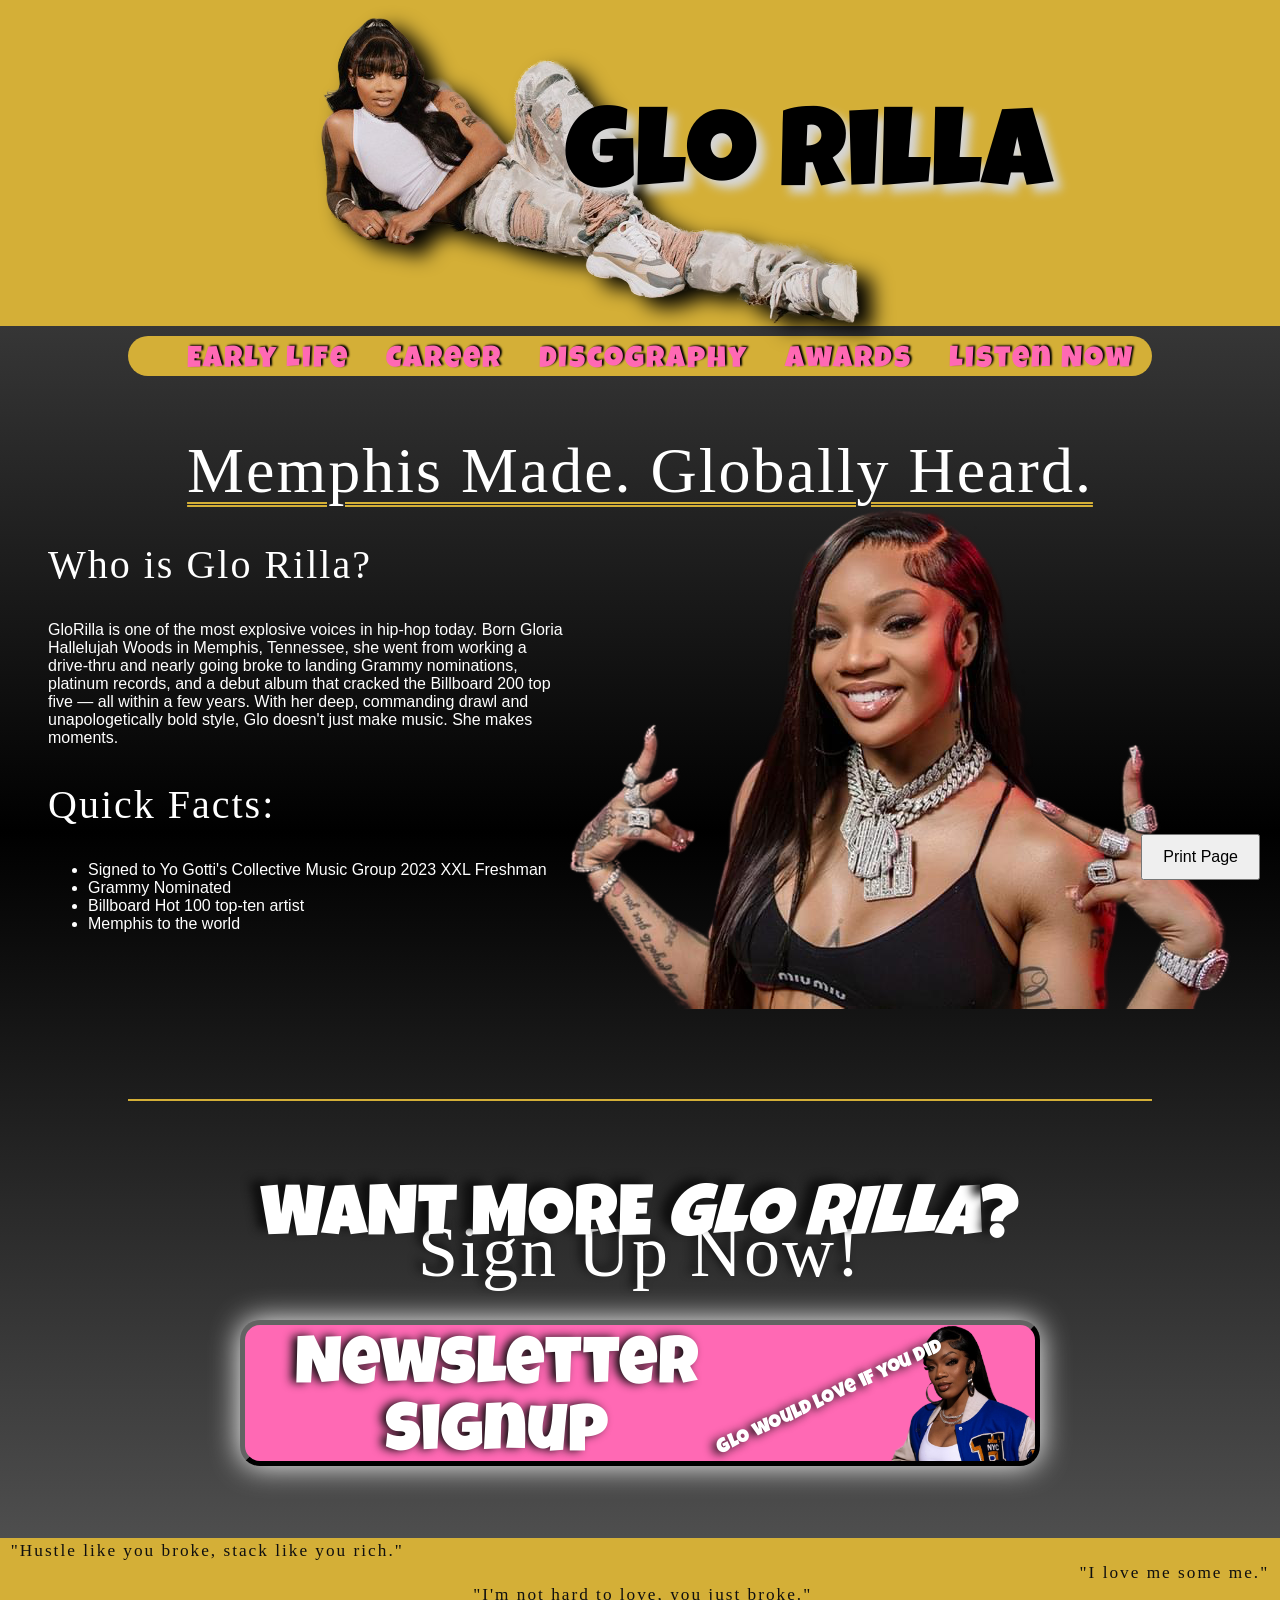
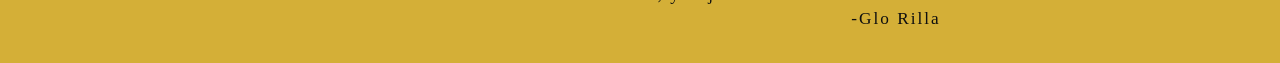
<file: index.html>
<!DOCTYPE html>
<html lang="en">

<head>
	<!-- Gregory McNutt -->
	<meta charset="UTF-8">
	<meta name="viewport" content="width=device-width, initial-scale=1.0">
	<meta http-equiv="X-UA-Compatible" content="ie=edge">
	<meta name="description" content="The #1 place for all things Glo Rilla! Explore the revolutionary artists
		life, career, discography, awards, and some of her music!">
	<meta name="keywords" content="Glo Rilla, Fanpage, Glo Rilla Fanpage, Music, Artist, Rap">
	<title>Glo Rilla | Fan Page</title>
	<link rel="stylesheet" href="styles/main.css">
	<link rel="stylesheet" href="styles/print.css" media="print">
	<link rel="icon" href="images/favicon_io/favicon.ico" alt="Favicon Icon">
	<link rel="preconnect" href="https://fonts.googleapis.com">
	<link rel="preconnect" href="https://fonts.gstatic.com" crossorigin>
	<link
		href="https://fonts.googleapis.com/css2?family=Gravitas+One&family=Luckiest+Guy&family=Permanent+Marker&display=swap"
		rel="stylesheet">
</head>

<body>
	<header>
		<a href="#">
			<img src="images/laying_nobg.png" alt="header image">
		</a>
		<h1 class="luckiest-guy-regular">Glo Rilla</h1>
	</header>
	<nav>
		<ul class="luckiest-guy-regular">
			<li><a href="early-life/index.html"> Early Life </a></li>
			<li><a href="career/index.html"> Career </a></li>
			<li><a href="discography/index.html"> Discography </a></li>
			<li>
				<a href="awards-nominations/index.html"> Awards </a>
			</li>
			<li><a href="music-videos/index.html"> Listen Now </a></li>
		</ul>
	</nav>
	<section>
		<h1 class="permanent-marker-regular">Memphis Made. Globally Heard.</h1>
		<img src="images/peace_sign_nobg.png" alt="GloRilla putting up a peace sign">
		<article>
			<h2 class="permanent-marker-regular">Who is Glo Rilla?</h2>
			<p>
				GloRilla is one of the most explosive voices in hip-hop today. Born Gloria Hallelujah Woods in
				Memphis,
				Tennessee, she
				went from working a drive-thru and nearly going broke to landing Grammy nominations, platinum
				records,
				and a debut album
				that cracked the Billboard 200 top five — all within a few years. With her deep, commanding drawl
				and
				unapologetically
				bold style, Glo doesn't just make music. She makes moments.
			</p>
			<h2 class="permanent-marker-regular">Quick Facts:</h2>
			<ul>
				<li>Signed to Yo Gotti's Collective Music Group 2023 XXL Freshman</li>
				<li>Grammy Nominated</li>
				<li>Billboard Hot 100 top-ten artist</li>
				<li>Memphis to the world</li>
			</ul>
		</article>
	</section>
		<span class="line"></span>
	<div id="call-to-action">
		<h2 class="luckiest-guy-regular">WANT MORE <i>GLO RILLA</i>?</h2>
		<h3 class="permanent-marker-regular">Sign Up Now!</h3>
		<button class="luckiest-guy-regular" type="button" href="newsletter/newsletter.html" onclick="">
			<span id="call-to-action-title">Newsletter Signup</span>
			<span id="call-to-action-subtext">Glo would love if you did</span>
		</button>
	</div>

	<footer>
		<aside class="quotes-div">
			<h5 class="permanent-marker-regular">"Hustle like you broke, stack like you rich."</h5>
			<h5 class="permanent-marker-regular">"I love me some me."</h5>
			<h5 class="permanent-marker-regular">"I'm not hard to love, you just broke."</h5>
		</aside>
		<h5 class="permanent-marker-regular center-text">-Glo Rilla</h5>
	</footer>
	<script>
		document.getElementsByTagName('button')[0].onclick = () => {
			window.location.href = "newsletter/newsletter.html";
		};
	</script>
	<script src="js/print.js" defer></script>
</body>

</html>
</file>
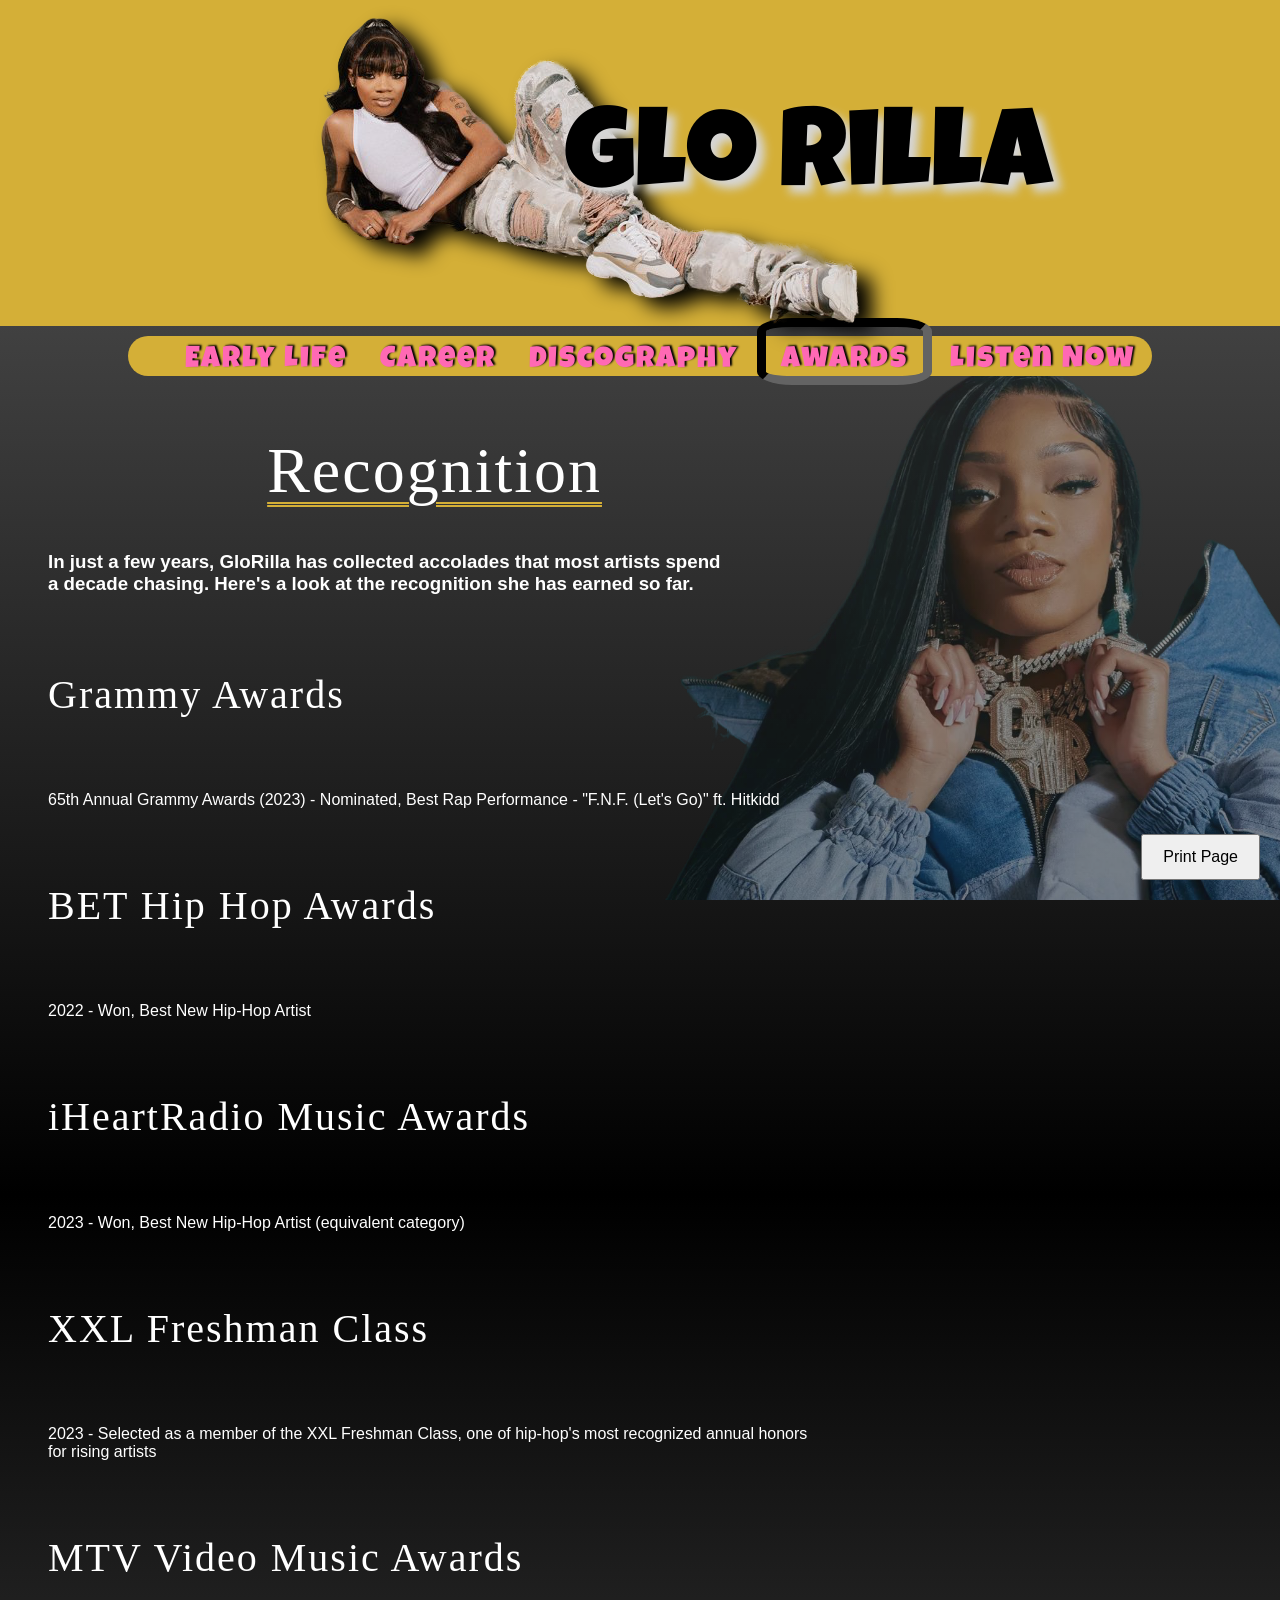
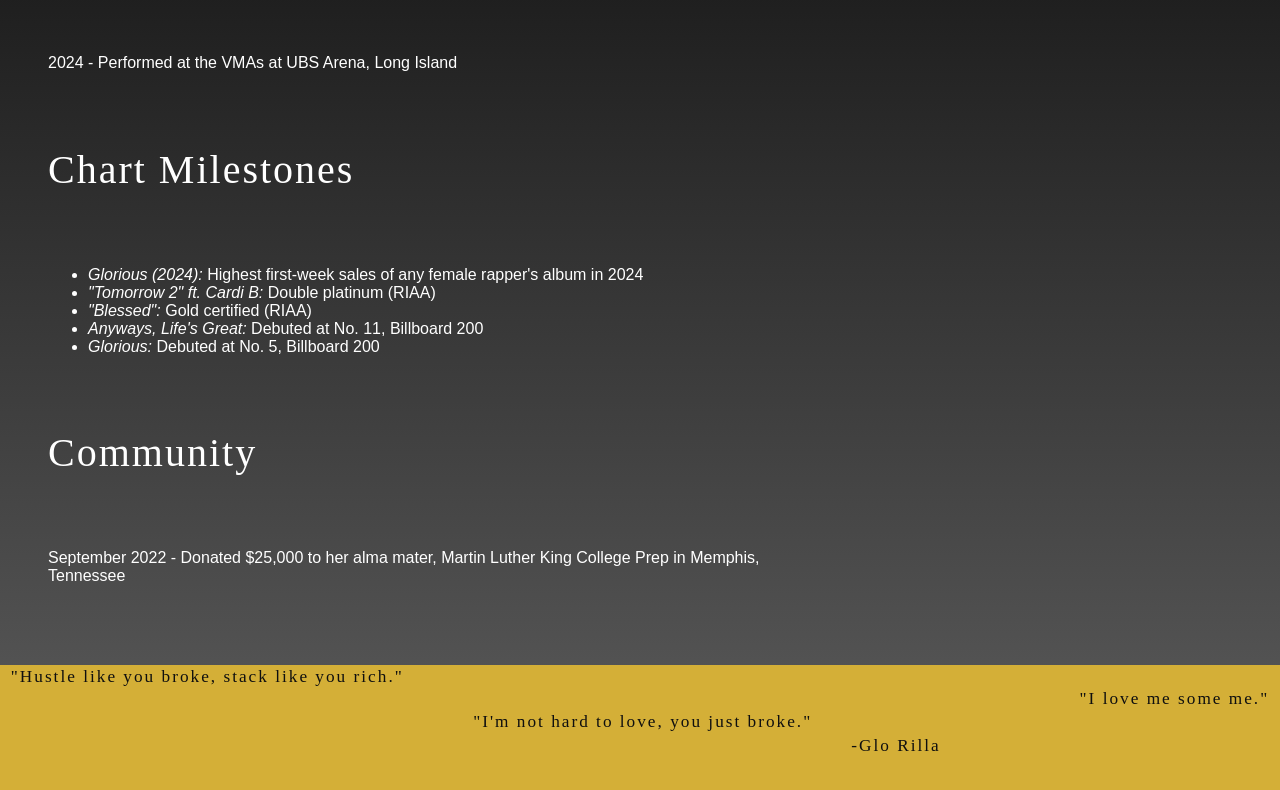
<file: awards-nominations/index.html>
<!DOCTYPE html>
<html lang="en">

<head>
	<meta charset="UTF-8">
	<meta name="viewport" content="width=device-width, initial-scale=1.0">
	<meta http-equiv="X-UA-Compatible" content="ie=edge">
	<meta name="description" content="The #1 place for all things Glo Rilla! Explore the revolutionary artists
		life, career, discography, awards, and some of her music!">
	<meta name="keywords" content="Glo Rilla, Fanpage, Glo Rilla Fanpage, Music, Artist, Rap">
	<title>Glo Rilla | Fan Page</title>
	<link rel="stylesheet" href="../styles/main.css">
	<link rel="stylesheet" href="../styles/awards.css">
	<link rel="stylesheet" href="../styles/print.css" media="print">
	<link rel="icon" href="../images/favicon_io/favicon.ico" alt="Favicon Icon">
	<link rel="preconnect" href="https://fonts.googleapis.com">
	<link rel="preconnect" href="https://fonts.gstatic.com" crossorigin>
	<link
		href="https://fonts.googleapis.com/css2?family=Gravitas+One&family=Luckiest+Guy&family=Permanent+Marker&display=swap"
		rel="stylesheet">

</head>

<body>
	<header>
		<a href="../../index.html">
			<img src="../images/laying_nobg.png" alt="header image">
		</a>
		<h1 class="luckiest-guy-regular">Glo Rilla</h1>
	</header>

		<nav>
			<ul class="luckiest-guy-regular">
				<li><a href="../early-life/index.html"> Early Life </a></li>
				<li><a href="../career/index.html"> Career </a></li>
				<li><a href="../discography/index.html"> Discography </a></li>
				<li>
					<a href="#" id="current"> Awards </a>
				</li>
				<li><a href="../music-videos/index.html"> Listen Now </a></li>
			</ul>
		</nav>
		<section>
			<h1 class="permanent-marker-regular">Recognition</h1>
			<h3>
				In just a few years, GloRilla has collected accolades that most artists spend a decade chasing. Here's a
				look at the recognition she has earned so far.
			</h3>
			<h2 class="permanent-marker-regular">Grammy Awards</h2>
			<p>
				65th Annual Grammy Awards (2023) - Nominated, Best Rap Performance - "F.N.F. (Let's Go)" ft. Hitkidd
			</p>
			<h2 class="permanent-marker-regular">BET Hip Hop Awards</h2>
			<p>
				2022 - Won, Best New Hip-Hop Artist
			</p>
			<h2 class="permanent-marker-regular">iHeartRadio Music Awards</h2>
			<p>
				2023 - Won, Best New Hip-Hop Artist (equivalent category)
			</p>
			<h2 class="permanent-marker-regular">XXL Freshman Class</h2>
			<p>
				2023 - Selected as a member of the XXL Freshman Class, one of hip-hop's most recognized annual honors
				for rising artists
			</p>
			<h2 class="permanent-marker-regular">MTV Video Music Awards</h2>
			<p>
				2024 - Performed at the VMAs at UBS Arena, Long Island
			</p>
			<h2 class="permanent-marker-regular">Chart Milestones</h2>
			<ul>
				<li><i>Glorious (2024):</i> Highest first-week sales of any female rapper's album in 2024</li>
				<li><i>"Tomorrow 2" ft. Cardi B:</i> Double platinum (RIAA)</li>
				<li><i>"Blessed":</i> Gold certified (RIAA)</li>
				<li><i>Anyways, Life's Great:</i> Debuted at No. 11, Billboard 200</li>
				<li><i>Glorious:</i> Debuted at No. 5, Billboard 200</li>
			</ul>
			<h2 class="permanent-marker-regular">Community</h2>
			<p>
				September 2022 - Donated $25,000 to her alma mater, Martin Luther King College Prep in Memphis, Tennessee
			</p>
			<img src="../images/necklace_nobg.png" alt="glo with her chain on">
		</section>


	<footer>
		<aside class="quotes-div">
			<h5 class="permanent-marker-regular">"Hustle like you broke, stack like you rich."</h5>
			<h5 class="permanent-marker-regular">"I love me some me."</h5>
			<h5 class="permanent-marker-regular">"I'm not hard to love, you just broke."</h5>
		</aside>
		<h5 class="permanent-marker-regular center-text">-Glo Rilla</h5>
	</footer>
	<script src="../js/print.js" defer></script>
</body>

</html>
</file>
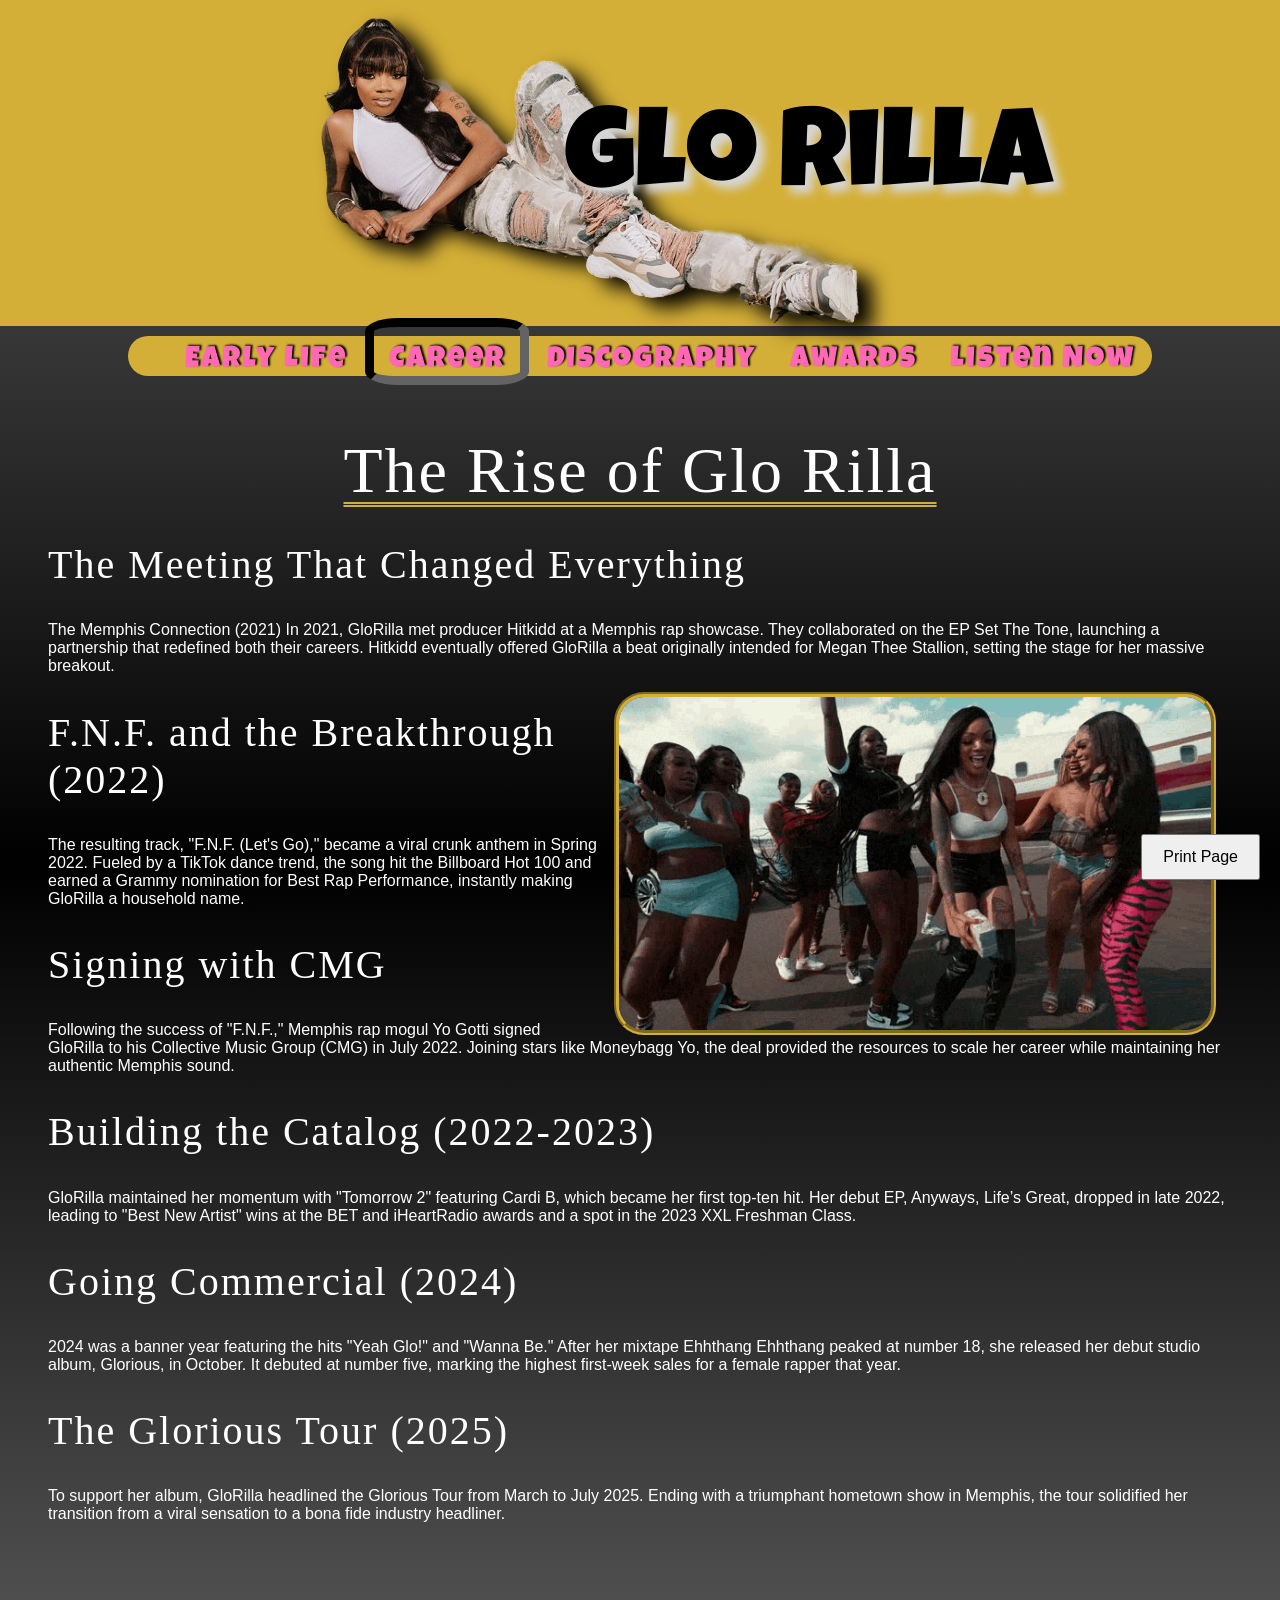
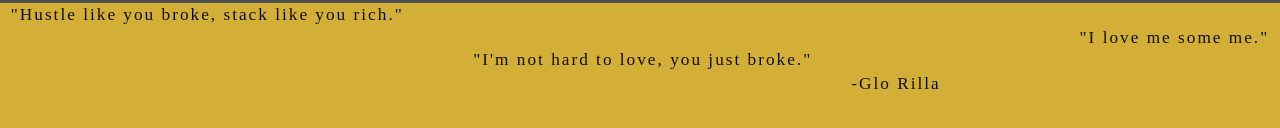
<file: career/index.html>
<!DOCTYPE html>
<html lang="en">

<head>
	<meta charset="UTF-8">
	<meta name="viewport" content="width=device-width, initial-scale=1.0">
	<meta http-equiv="X-UA-Compatible" content="ie=edge">
	<meta name="description" content="The #1 place for all things Glo Rilla! Explore the revolutionary artists
		life, career, discography, awards, and some of her music!">
	<meta name="keywords" content="Glo Rilla, Fanpage, Glo Rilla Fanpage, Music, Artist, Rap">
	<title>Glo Rilla | Fan Page</title>
	<link rel="stylesheet" href="../styles/main.css">
	<link rel="stylesheet" href="../styles/career.css">
	<link rel="stylesheet" href="../styles/print.css" media="print">
	<link rel="icon" href="../images/favicon_io/favicon.ico" alt="Favicon Icon">
	<link rel="preconnect" href="https://fonts.googleapis.com">
	<link rel="preconnect" href="https://fonts.gstatic.com" crossorigin>
	<link
		href="https://fonts.googleapis.com/css2?family=Gravitas+One&family=Luckiest+Guy&family=Permanent+Marker&display=swap"
		rel="stylesheet">

</head>

<body>
	<header>
		<a href="../../index.html">
			<img src="../images/laying_nobg.png" alt="header image">
		</a>
		<h1 class="luckiest-guy-regular">Glo Rilla</h1>
	</header>
		<nav>
			<ul class="luckiest-guy-regular">
				<li><a href="../early-life/index.html"> Early Life </a></li>
				<li><a href="#" id="current"> Career </a></li>
				<li><a href="../discography/index.html"> Discography </a></li>
				<li>
					<a href="../awards-nominations/index.html"> Awards </a>
				</li>
				<li><a href="../music-videos/index.html"> Listen Now </a></li>
			</ul>
		</nav>
		<section>
			<h1 class="permanent-marker-regular">The Rise of Glo Rilla</h1>
			<h2 class="permanent-marker-regular">The Meeting That Changed Everything</h2>
			<p>
				The Memphis Connection (2021)
				In 2021, GloRilla met producer Hitkidd at a Memphis rap showcase. They collaborated on the EP Set The
				Tone, launching a partnership that redefined both their careers. Hitkidd eventually offered GloRilla a
				beat originally intended for Megan Thee Stallion, setting the stage for her massive breakout.
			</p>
			<img src="../media/glorilla-dance.gif" alt="gif of glo dancing">
			<h2 class="permanent-marker-regular">F.N.F. and the Breakthrough (2022)</h2>
			<p>
				The resulting track, "F.N.F. (Let's Go)," became a viral crunk anthem in Spring 2022. Fueled by a TikTok
				dance trend, the song hit the Billboard Hot 100 and earned a Grammy nomination for Best Rap Performance,
				instantly making GloRilla a household name.
			</p>
			<h2 class="permanent-marker-regular">Signing with CMG</h2>
			<p>
				Following the success of "F.N.F.," Memphis rap mogul Yo Gotti signed GloRilla to his Collective Music
				Group (CMG) in July 2022. Joining stars like Moneybagg Yo, the deal provided the resources to scale her
				career while maintaining her authentic Memphis sound.
			</p>
			<h2 class="permanent-marker-regular">Building the Catalog (2022-2023)</h2>
			<p>
				GloRilla maintained her momentum with "Tomorrow 2" featuring Cardi B, which became her first top-ten
				hit. Her debut EP, Anyways, Life’s Great, dropped in late 2022, leading to "Best New Artist" wins at the
				BET and iHeartRadio awards and a spot in the 2023 XXL Freshman Class.
			</p>
			<h2 class="permanent-marker-regular">Going Commercial (2024)</h2>
			<p>
				2024 was a banner year featuring the hits "Yeah Glo!" and "Wanna Be." After her mixtape Ehhthang
				Ehhthang peaked at number 18, she released her debut studio album, Glorious, in October. It debuted at
				number five, marking the highest first-week sales for a female rapper that year.
			</p>
			<h2 class="permanent-marker-regular">The Glorious Tour (2025)</h2>
			<p>
				To support her album, GloRilla headlined the Glorious Tour from March to July 2025. Ending with a
				triumphant hometown show in Memphis, the tour solidified her transition from a viral sensation to a bona
				fide industry headliner.
			</p>
		</section>
	<footer>
		<aside class="quotes-div">
			<h5 class="permanent-marker-regular">"Hustle like you broke, stack like you rich."</h5>
			<h5 class="permanent-marker-regular">"I love me some me."</h5>
			<h5 class="permanent-marker-regular">"I'm not hard to love, you just broke."</h5>
		</aside>
		<h5 class="permanent-marker-regular center-text">-Glo Rilla</h5>
	</footer>
	<script src="../js/print.js" defer></script>
</body>

</html>
</file>
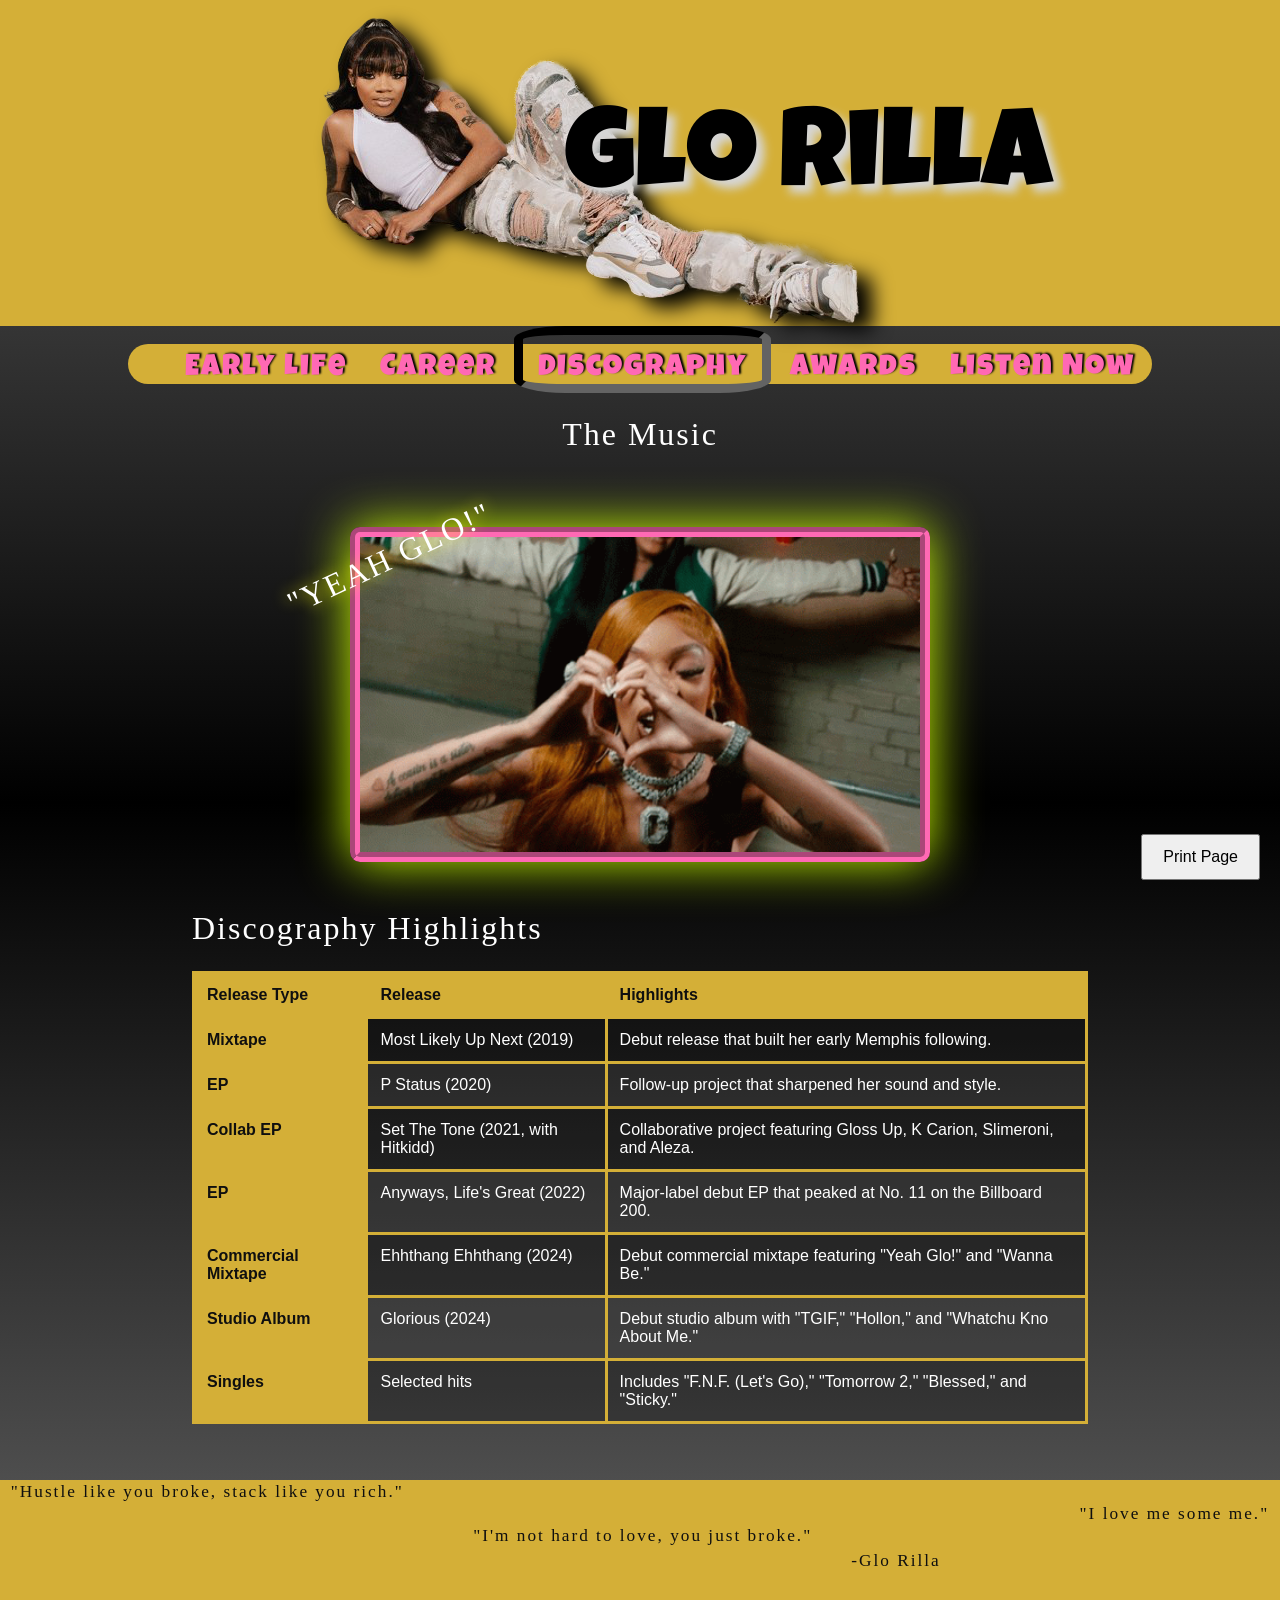
<file: discography/index.html>
<!DOCTYPE html>
<html lang="en">
  <head>
    <meta charset="UTF-8" >
    <meta name="viewport" content="width=device-width, initial-scale=1.0" >
    <meta http-equiv="X-UA-Compatible" content="ie=edge" >
    <meta
      name="description"
      content="The #1 place for all things Glo Rilla! Explore the revolutionary artists
		life, career, discography, awards, and some of her music!"
    >
    <meta
      name="keywords"
      content="Glo Rilla, Fanpage, Glo Rilla Fanpage, Music, Artist, Rap"
    >
    <title>Glo Rilla | Discography</title>
    <link rel="stylesheet" href="../styles/discography.css" >
    <link rel="stylesheet" href="../styles/main.css" >
    <link rel="stylesheet" href="../styles/print.css" media="print" >
    <link
      rel="icon"
      href="../images/favicon_io/favicon.ico"
      alt="Favicon Icon"
    >
    <link rel="preconnect" href="https://fonts.googleapis.com" >
    <link rel="preconnect" href="https://fonts.gstatic.com" crossorigin >
    <link
      href="https://fonts.googleapis.com/css2?family=Gravitas+One&family=Luckiest+Guy&family=Permanent+Marker&display=swap"
      rel="stylesheet"
    >
  </head>

  <body>
    <header>
      <a href="../../index.html">
        <img src="../images/laying_nobg.png" alt="header image" >
      </a>
      <h1 class="luckiest-guy-regular">Glo Rilla</h1>
    </header>
    <main>
      <nav>
        <ul class="luckiest-guy-regular">
          <li><a href="../early-life/index.html"> Early Life </a></li>
          <li><a href="../career/index.html"> Career </a></li>
          <li><a href="#" id="current"> Discography </a></li>
          <li>
            <a href="../awards-nominations/index.html"> Awards </a>
          </li>
          <li><a href="../music-videos/index.html"> Listen Now </a></li>
        </ul>
      </nav>
      <h1 class="permanent-marker-regular">The Music</h1>
      <figure>
        <span class="permanent-marker-regular">"YEAH GLO!"</span>
        <img
          src="../media/glorilla2tommorow-music-video-gif.gif"
          alt="Glo in the studio."
        >
      </figure>
      <table>
        <caption class="permanent-marker-regular">
          Discography Highlights
        </caption>
        <thead>
          <tr>
            <th scope="col">Release Type</th>
            <th scope="col">Release</th>
            <th scope="col">Highlights</th>
          </tr>
        </thead>
        <tbody>
          <tr>
            <th scope="row">Mixtape</th>
            <td>Most Likely Up Next (2019)</td>
            <td>Debut release that built her early Memphis following.</td>
          </tr>
          <tr>
            <th scope="row">EP</th>
            <td>P Status (2020)</td>
            <td>Follow-up project that sharpened her sound and style.</td>
          </tr>
          <tr>
            <th scope="row">Collab EP</th>
            <td>Set The Tone (2021, with Hitkidd)</td>
            <td>Collaborative project featuring Gloss Up, K Carion, Slimeroni, and Aleza.</td>
          </tr>
          <tr>
            <th scope="row">EP</th>
            <td>Anyways, Life's Great (2022)</td>
            <td>Major-label debut EP that peaked at No. 11 on the Billboard 200.</td>
          </tr>
          <tr>
            <th scope="row">Commercial Mixtape</th>
            <td>Ehhthang Ehhthang (2024)</td>
            <td>Debut commercial mixtape featuring "Yeah Glo!" and "Wanna Be."</td>
          </tr>
          <tr>
            <th scope="row">Studio Album</th>
            <td>Glorious (2024)</td>
            <td>Debut studio album with "TGIF," "Hollon," and "Whatchu Kno About Me."</td>
          </tr>
          <tr>
            <th scope="row">Singles</th>
            <td>Selected hits</td>
            <td>Includes "F.N.F. (Let's Go)," "Tomorrow 2," "Blessed," and "Sticky."</td>
          </tr>
        </tbody>
      </table>
    </main>
    <footer>
      <div class="quotes-div">
        <h5 class="permanent-marker-regular">
          "Hustle like you broke, stack like you rich."
        </h5>
        <h5 class="permanent-marker-regular">"I love me some me."</h5>
        <h5 class="permanent-marker-regular">
          "I'm not hard to love, you just broke."
        </h5>
      </div>
      <h5 class="permanent-marker-regular center-text">-Glo Rilla</h5>
    </footer>
    <script src="../js/print.js" defer></script>
  </body>
</html>
</file>
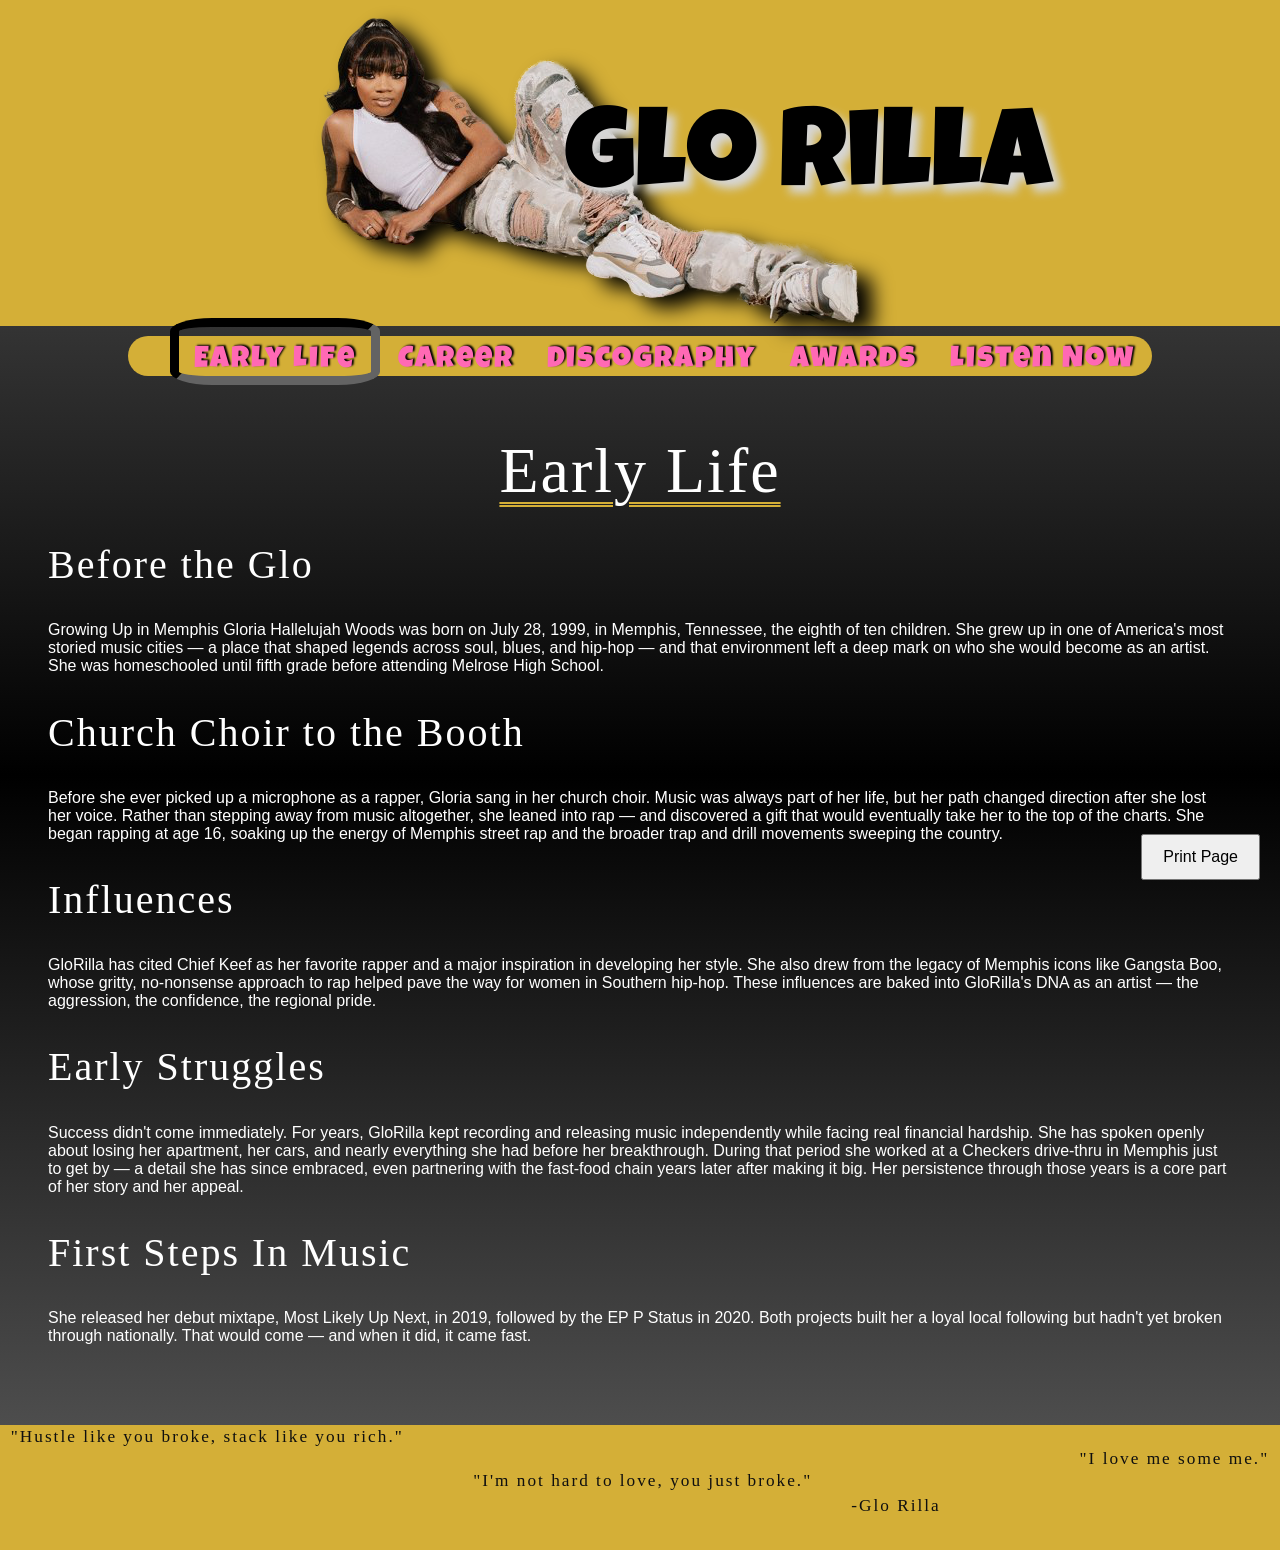
<file: early-life/index.html>
<!DOCTYPE html>
<html lang="en">

<head>
	<meta charset="UTF-8">
	<meta name="viewport" content="width=device-width, initial-scale=1.0">
	<meta http-equiv="X-UA-Compatible" content="ie=edge">
	<meta name="description" content="The #1 place for all things Glo Rilla! Explore the revolutionary artists
		life, career, discography, awards, and some of her music!">
	<meta name="keywords" content="Glo Rilla, Fanpage, Glo Rilla Fanpage, Music, Artist, Rap">
	<title>Glo Rilla | Early Life</title>
	<link rel="stylesheet" href="../styles/main.css">
	<link rel="stylesheet" href="../styles/career.css">
	<link rel="stylesheet" href="../styles/print.css" media="print">
	<link rel="icon" href="../images/favicon_io/favicon.ico" alt="Favicon Icon">
	<link rel="preconnect" href="https://fonts.googleapis.com">
	<link rel="preconnect" href="https://fonts.gstatic.com" crossorigin>
	<link
		href="https://fonts.googleapis.com/css2?family=Gravitas+One&family=Luckiest+Guy&family=Permanent+Marker&display=swap"
		rel="stylesheet">

</head>

<body>
	<header>
		<a href="../index.html">
			<img src="../images/laying_nobg.png" alt="header image">
		</a>
		<h1 class="luckiest-guy-regular">Glo Rilla</h1>
	</header>
		<nav>
			<ul class="luckiest-guy-regular">
				<li><a href="#" id="current"> Early Life </a></li>
				<li><a href="../career/index.html"> Career </a></li>
				<li><a href="../discography/index.html"> Discography </a></li>
				<li>
					<a href="../awards-nominations/index.html"> Awards </a>
				</li>
				<li><a href="/music-videos/index.html"> Listen Now </a></li>
			</ul>
		</nav>
		<section>
			<h1 class="permanent-marker-regular">Early Life</h1>
			<h2 class="permanent-marker-regular">Before the Glo</h2>
			<p>Growing Up in Memphis Gloria Hallelujah Woods was born on July 28, 1999, in Memphis, Tennessee, the
				eighth of ten children. She grew up in one of America's most storied music cities — a place that shaped
				legends across soul, blues, and hip-hop — and that environment left a deep mark on who she would become
				as an artist. She was homeschooled until fifth grade before attending Melrose High School.</p>
			<h2 class="permanent-marker-regular">Church Choir to the Booth</h2>
			<p>
				Before she ever picked up a microphone as a rapper, Gloria sang in her church choir. Music was always
				part of her life, but her path changed direction after she lost her voice. Rather than stepping away
				from music altogether, she leaned into rap — and discovered a gift that would eventually take her to the
				top of the charts. She began rapping at age 16, soaking up the energy of Memphis street rap and the
				broader trap and drill movements sweeping the country.
			</p>
			<h2 class="permanent-marker-regular">Influences</h2>
			<p>
				GloRilla has cited Chief Keef as her favorite rapper and a major inspiration in developing her style.
				She
				also drew from the legacy of Memphis icons like Gangsta Boo, whose gritty, no-nonsense approach to rap
				helped pave the way for women in Southern hip-hop. These influences are baked into GloRilla's DNA as an
				artist — the aggression, the confidence, the regional pride.
			</p>
			<h2 class="permanent-marker-regular">Early Struggles</h2>
			<p>
				Success didn't come immediately. For years, GloRilla kept recording and releasing music independently
				while facing real financial hardship. She has spoken openly about losing her apartment, her cars, and
				nearly everything she had before her breakthrough. During that period she worked at a Checkers
				drive-thru in Memphis just to get by — a detail she has since embraced, even partnering with the
				fast-food chain years later after making it big. Her persistence through those years is a core part of
				her story and her appeal.
			</p>
			<h2 class="permanent-marker-regular">First Steps In Music</h2>
			<p>
				She released her debut mixtape, Most Likely Up Next, in 2019, followed by the EP P Status in 2020. Both
				projects built her a loyal local following but hadn't yet broken through nationally. That would come —
				and when it did, it came fast.
			</p>
		</section>

	<footer>
		<aside class="quotes-div">
			<h5 class="permanent-marker-regular">"Hustle like you broke, stack like you rich."</h5>
			<h5 class="permanent-marker-regular">"I love me some me."</h5>
			<h5 class="permanent-marker-regular">"I'm not hard to love, you just broke."</h5>
		</aside>
		<h5 class="permanent-marker-regular center-text">-Glo Rilla</h5>
	</footer>
	<script src="../js/print.js" defer></script>
</body>

</html>
</file>
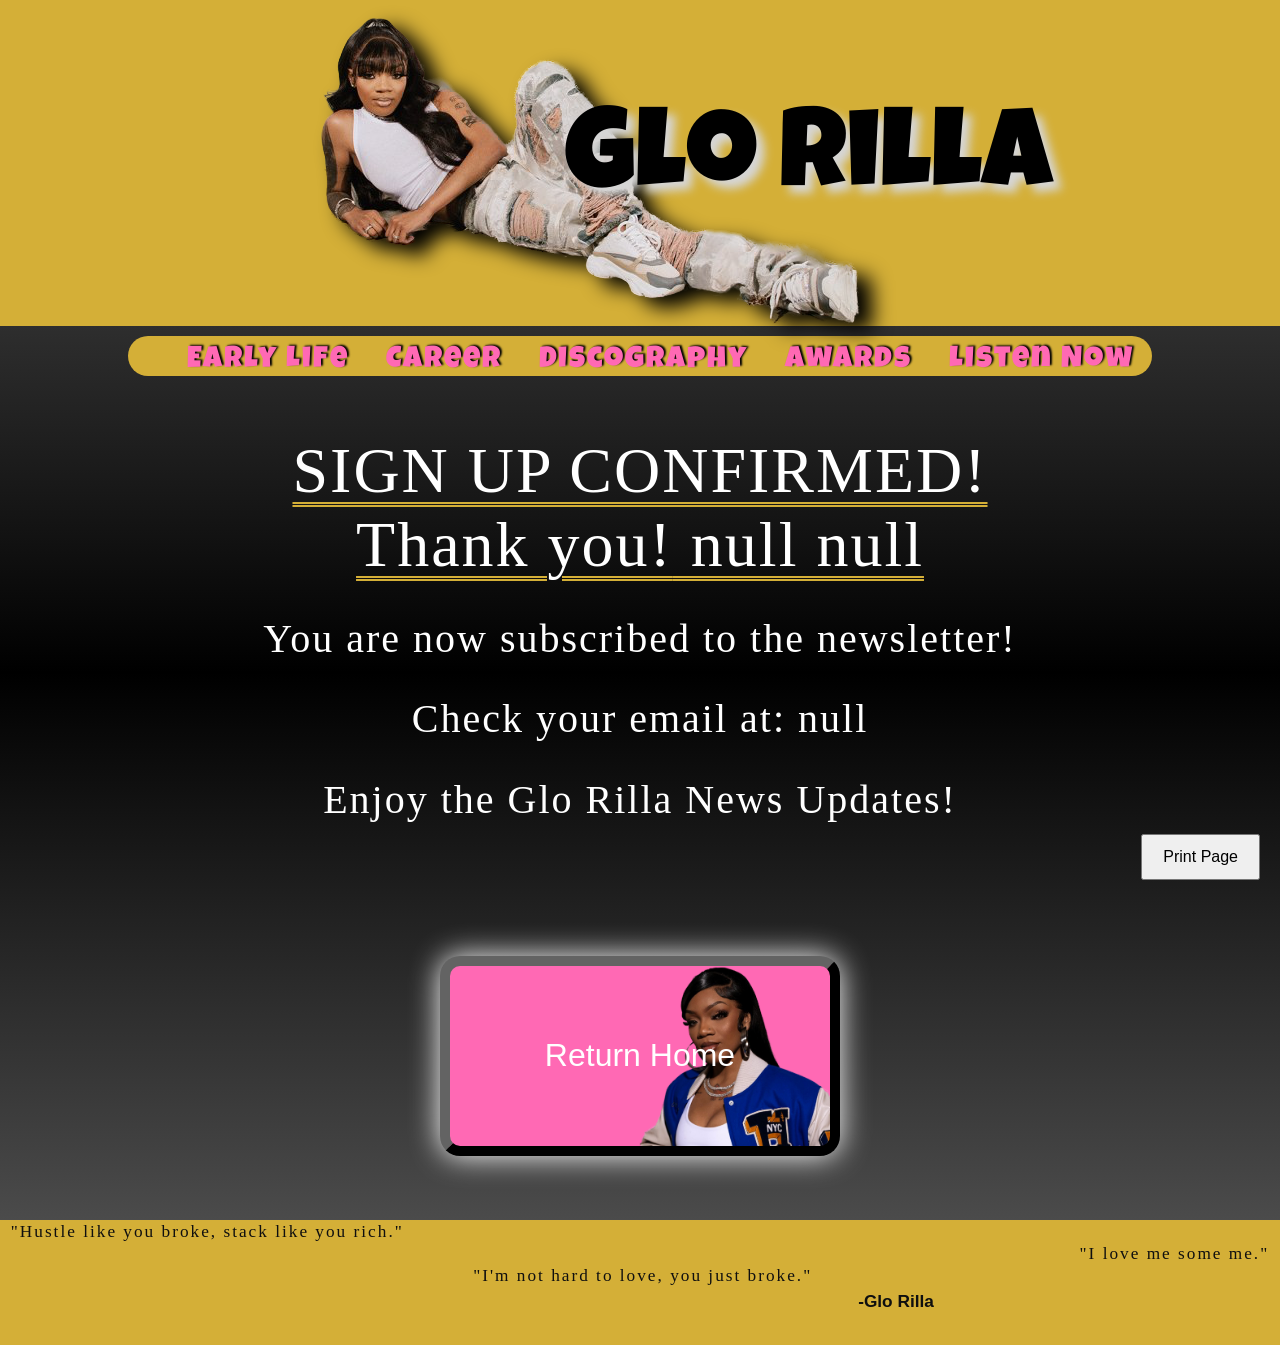
<file: newsletter/confirmation.html>
<!DOCTYPE html>
<html lang="en">

<head>
	<meta charset="UTF-8">
	<meta name="viewport" content="width=device-width, initial-scale=1.0">
	<meta http-equiv="X-UA-Compatible" content="ie=edge">
	<meta name="description" content="The #1 place for all things Glo Rilla! Explore the revolutionary artists
		life, career, discography, awards, and some of her music!">
	<meta name="keywords" content="Glo Rilla, Fanpage, Glo Rilla Fanpage, Music, Artist, Rap">
	<title>Glo Rilla | Fan Page</title>
	<link rel="stylesheet" href="../styles/main.css">
	<link rel="stylesheet" href="../styles/confirmation.css">
	<link rel="stylesheet" href="../styles/print.css" media="print">
	<link rel="icon" href="../images/favicon_io/favicon.ico" alt="Favicon Icon">
	<link rel="preconnect" href="https://fonts.googleapis.com">
	<link rel="preconnect" href="https://fonts.gstatic.com" crossorigin>
	<link
		href="https://fonts.googleapis.com/css2?family=Gravitas+One&family=Luckiest+Guy&family=Permanent+Marker&display=swap"
		rel="stylesheet">
	<script src="../js/confirmation.js" defer></script>

</head>

<body>
	<header>
		<a href="../index.html">
			<img src="../images/laying_nobg.png" alt="header image">
		</a>
		<h1 class="luckiest-guy-regular">Glo Rilla</h1>
	</header>
	<nav>
		<ul class="luckiest-guy-regular">
			<li><a href="../early-life/index.html"> Early Life </a></li>
			<li><a href="../career/index.html"> Career </a></li>
			<li><a href="../discography/index.html"> Discography </a></li>
			<li>
				<a href="../awards-nominations/index.html"> Awards </a>
			</li>
			<li><a href="../music-videos/index.html"> Listen Now </a></li>
		</ul>
	</nav>

	<section>
		<h1 class="permanent-marker-regular">SIGN UP CONFIRMED!</h1>
		<h1 class="permanent-marker-regular">Thank you!<span id="name"></span></h1>
		<h2 class="permanent-marker-regular">You are now subscribed to the newsletter!</h2>
		<h2 class="permanent-marker-regular">Check your email at: <span id="email"></span></h2>
		<h2 class="permanent-marker-regular">Enjoy the Glo Rilla News Updates!</h2>
		<button type="button">Return Home</button>
	</section>

	<footer>
		<aside class="quotes-div">
			<h5 class="permanent-marker-regular">"Hustle like you broke, stack like you rich."</h5>
			<h5 class="permanent-marker-regular">"I love me some me."</h5>
			<h5 class="permanent-marker-regular">"I'm not hard to love, you just broke."</h5>
		</aside>
		<h5 class="center-text">-Glo Rilla</h5>
	</footer>
	<script src="../js/print.js" defer></script>
</body>

</html>
</file>
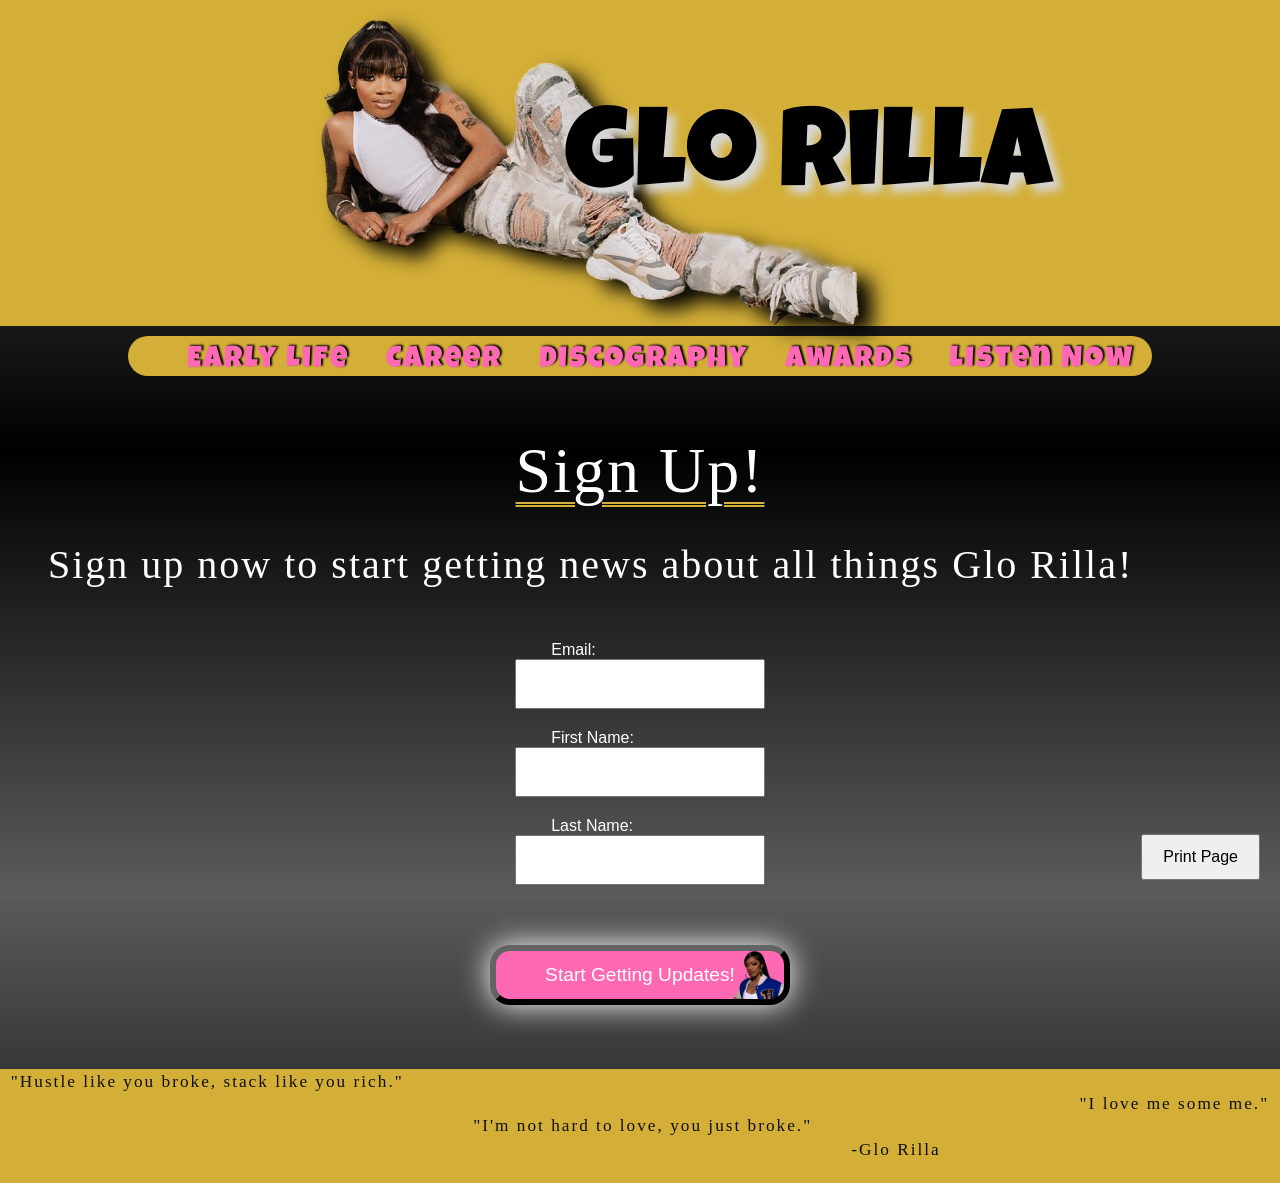
<file: newsletter/newsletter.html>
<html lang="en">

<head>
	<meta charset="UTF-8">
	<meta name="viewport" content="width=device-width, initial-scale=1.0">
	<meta http-equiv="X-UA-Compatible" content="ie=edge">
	<meta name="description" content="The #1 place for all things Glo Rilla! Explore the revolutionary artists
		life, career, discography, awards, and some of her music!">
	<meta name="keywords" content="Glo Rilla, Fanpage, Glo Rilla Fanpage, Music, Artist, Rap">
	<title>Glo Rilla | Fan Page</title>
	<link rel="stylesheet" href="../styles/main.css">
	<link rel="stylesheet" href="../styles/newsletter.css">
	<link rel="stylesheet" href="../styles/print.css" media="print">
	<link rel="icon" href="../images/favicon_io/favicon.ico" alt="Favicon Icon">
	<link rel="preconnect" href="https://fonts.googleapis.com">
	<link rel="preconnect" href="https://fonts.gstatic.com" crossorigin>
	<link
		href="https://fonts.googleapis.com/css2?family=Gravitas+One&family=Luckiest+Guy&family=Permanent+Marker&display=swap"
		rel="stylesheet">
	<script src="../js/newsletter.js" defer></script>

</head>

<body>
	<header>
		<a href="../index.html">
			<img src="../images/laying_nobg.png" alt="header image">
		</a>
		<h1 class="luckiest-guy-regular">Glo Rilla</h1>
	</header>
	<nav>
		<ul class="luckiest-guy-regular">
			<li><a href="../early-life/index.html"> Early Life </a></li>
			<li><a href="../career/index.html"> Career </a></li>
			<li><a href="../discography/index.html"> Discography </a></li>
			<li>
				<a href="../awards-nominations/index.html"> Awards </a>
			</li>
			<li><a href="../music-videos/index.html"> Listen Now </a></li>
		</ul>
	</nav>

	<section>

		<h1 class="permanent-marker-regular">Sign Up!</h1>
		<h2 class="permanent-marker-regular">Sign up now to start getting news about all things Glo Rilla!</h2>
		<form class="form-div" id="newsletter-form" action="confirmation.html" method="get">
			<label for="email">Email:</label>
			<input type="email" id="email" name="email" required>

			<label for="first-name">First Name:</label>
			<input type="text" id="first-name" name="first-name" required>

			<label for="last-name">Last Name:</label>
			<input type="text" id="last-name" name="last-name" required>

			<button type="submit">Start Getting Updates!</button>
		</form>
	</section>

	<footer>
		<aside class="quotes-div">
			<h5 class="permanent-marker-regular">"Hustle like you broke, stack like you rich."</h5>
			<h5 class="permanent-marker-regular">"I love me some me."</h5>
			<h5 class="permanent-marker-regular">"I'm not hard to love, you just broke."</h5>
		</aside>
		<h5 class="permanent-marker-regular center-text">-Glo Rilla</h5>
	</footer>
	<script src="../js/print.js" defer></script>
</body>

</html>
</file>
<file: styles/main.css>
/* Gregory McNutt */
body {
	color: white;
	background: #5c5c5c;
	background: linear-gradient(
		0deg,
		rgba(92, 92, 92, 1) 0%,
		rgba(0, 0, 0, 1) 50%,
		rgba(89, 89, 89, 1) 100%
	); /* background-color: #0f0f0f; */

	margin: 0;
	padding: 0;
	display: flex;
	flex-direction: column;
	font-family: Verdana, Geneva, Tahoma, sans-serif;
	height: 100%;
}
main {
	margin: 0.5em 0;
	flex: 1;
	width: 100%;
	align-content: center;
}
header {
	background-color: #d4af37;
	display: flex;
	align-items: center;
	justify-content: center;
	width: 100%;
	padding: 2em 0;
}
header a {
	position: absolute;
	text-decoration: none;
	padding-right: 6.25em;
	margin-top: 1.25em;
}
header img {
	z-index: 0;
	filter: drop-shadow(15px 10px 10px black);
}
header h1 {
	position: relative;
	left: 1.5em;
	z-index: 1;
	font-size: 7em;
	color: black;
	text-shadow: 8px 8px 10px #d6d6d6;
	pointer-events: none;
}

nav {
	margin: 0.625em auto;
	background: #d4af37;
	border-radius: 30px;
	width: 80%;
}
nav ul {
	display: flex;
	flex-wrap: wrap;
	list-style: none;
	justify-content: space-around;
	align-content: center;
	margin: 0;
}
nav ul li {
	padding-top: 0.625em;
}
nav ul li a {
	letter-spacing: 2px;
	font-size: 30px;
	color: #ff69b4;
	text-shadow: 2px -1px 2px #000000;
	text-decoration: none;
	letter-spacing: 15%;
	padding: 0 0.5em;
}
nav ul li a:hover,
nav ul li a:focus {
	text-decoration: underline #d6d6d6;
	color: #d6d6d6;
}
nav ul li #current {
	padding-top: 0.625em;
	border: #0f0f0f;
	border-style: inset;
	border-radius: 20%;
	border-width: 0.3125em;
}

section {
	padding: 3em 3em;
	margin-bottom: 1em;
}
section h1 {
	margin: 0;
	padding: 0;
	text-align: center;
	font-size: 4em;
	text-decoration: underline;
	text-decoration-style: double;
	text-decoration-thickness: 2px;
	text-underline-offset: 10px;
	text-decoration-color: #d4af37;
}
section h2 {
	font-size: 2.5em;
}
section img {
	float: right;
}
#call-to-action {
	display: flex;
	flex-direction: column;
	text-align: center;
	font-size: 300%;
	padding: 1% 0;
	margin-bottom: 1.25em;
}
#call-to-action h2 {
	font-size: 1.5em;
	position: relative;
	top: 0.625em;
	text-shadow: #0f0f0f -10px -5px 10px;
	padding: 0;
	margin: 0;
}
#call-to-action h3 {
	font-size: 1.5em;
	text-shadow: #0f0f0f -5px -5px 10px;
	margin: 0;
	padding: 0 0 2% 0;
}
#call-to-action button {
	border-style: outset;
	border-width: 5px;
	border-radius: 20px;
	display: flex;
	width: 60em;
	align-self: center;
	background-image: url("../images/headshot_nobg.png");
	background-repeat: no-repeat;
	background-size: contain;
	background-position-x: right;
	background-color: #ff69b4;
	border-color: #0f0f0f;
	box-shadow: white 0 0 30px;
}
#call-to-action-title {
	position: relative;
	flex-shrink: inherit;
	top: 10px;
	left: -20px;
	font-size: 5em;
	color: white;
	text-shadow: #0f0f0f -5px 0px 10px;
}
#call-to-action-title:hover,
#call-to-action-title:focus {
	text-shadow: #d4af37 -5px 0px 10px;
}
#call-to-action-subtext {
	position: relative;
	top: 3.125em;
	right: 3.75em;
	font-size: 1.5em;
	text-wrap: nowrap;
	color: white;
	transform: rotateZ(-25deg);
	text-shadow: #0f0f0f -5px 0px 10px;
}
#call-to-action-subtext:hover,
#call-to-action-subtext:focus {
	text-shadow: #d4af37 -5px 0px 10px;
}
#call-to-action button:hover,
#call-to-action button:focus {
	color: #d4af37;
	background-color: #0f0f0f;
}

footer {
	width: 100%;
	height: 5em;
	padding: 0 0 1em 0;
	display: flex;
	flex-direction: column;
	background-color: #d4af37;
	color: #0f0f0f;
	font-size: 1.3em;
}
footer h5 {
	text-align: center;
	margin-top: 0.125em;
	margin-bottom: 0.125em;
}
footer .center-text {
	display: flex;
	flex-direction: column;
	margin-left: 40%;
}

.line {
	align-self: center;
	width: 80%;
	height: 2px;
	background-color: #d4af37;
	margin: 2% 0;
}

.quotes-div h5:nth-of-type(1) {
	text-align: left;
	margin-left: 0.625em;
}
.quotes-div h5:nth-of-type(2) {
	text-align: right;
	margin-right: 0.625em;
}
.quotes-div h5:nth-of-type(3) {
	text-align: center;
}
.quotes-div h5 {
	margin-left: 0.3125em;
	text-wrap-mode: nowrap;
}

.gravitas-one-regular {
	font-family: "Gravitas One", serif;
	font-weight: 400;
	font-style: normal;
}
.luckiest-guy-regular {
	font-family: "Luckiest Guy", cursive;
	font-weight: 400;
	font-style: normal;
}
.permanent-marker-regular {
	font-family: "Permanent Marker", cursive;
	font-weight: 400;
	font-style: normal;
	letter-spacing: 2px;
}
</file>
<file: styles/print.css>
@page {
	size: auto;
	margin: 0.5in;
}

html,
body {
	width: 100%;
	height: auto;
	margin: 0;
	padding: 0;
}

body {
	display: block !important;
	color: #000 !important;
	background: #fff !important;
	font-family: Georgia, "Times New Roman", Times, serif !important;
	font-size: 11pt !important;
	line-height: 1.45;
	-webkit-print-color-adjust: economy;
	print-color-adjust: economy;
}

*,
*::before,
*::after {
	background: transparent !important;
	box-shadow: none !important;
	text-shadow: none !important;
	filter: none !important;
	animation: none !important;
	transition: none !important;
}

header,
nav,
footer,
#call-to-action,
.line,
.form-div,
button,
input,
label,
script,
video,
audio,
iframe,
canvas,
object,
embed,
picture,
source,
img {
	display: none !important;
}

main,
section,
article,
aside {
	display: block !important;
	width: 100% !important;
	max-width: none !important;
	margin: 0 !important;
	padding: 0 !important;
}

section,
article,
aside,
ul,
ol,
li,
h1,
h2,
h3,
h4,
h5,
p {
	page-break-inside: avoid;
	break-inside: avoid;
}

h1,
h2,
h3,
h4,
h5 {
	color: #000 !important;
	font-family: Georgia, "Times New Roman", Times, serif !important;
	margin: 0 0 0.4em 0 !important;
	text-decoration: none !important;
	page-break-after: avoid;
}

h1 {
	font-size: 18pt !important;
}

h2 {
	font-size: 14pt !important;
}

h3 {
	font-size: 12pt !important;
}

p,
li {
	color: #000 !important;
	font-size: 11pt !important;
	margin: 0 0 0.5em 0 !important;
}

ul,
ol {
	padding-left: 1.2em !important;
	margin: 0 0 0.75em 0 !important;
}

a,
a:visited {
	color: #000 !important;
	text-decoration: none !important;
}

a[href]::after {
	content: " (" attr(href) ")";
	font-size: 0.9em;
	word-break: break-all;
}

.video {
	display: block !important;
	margin: 0 0 1em 0 !important;
	padding: 0 !important;
	float: none !important;
	break-inside: avoid;
}

.video h3 {
	width: auto !important;
	margin: 0 0 0.25em 0 !important;
	background: transparent !important;
	color: #000 !important;
}

.video a::after {
	display: block;
	margin-top: 0.2em;
}

#video-container {
	display: block !important;
	margin: 0 !important;
	padding: 0 !important;
}

section > h3,
#current,
.quotes-div,
.center-text {
	color: #000 !important;
	background: transparent !important;
}
</file>
<file: styles/awards.css>
section {
    display: grid;
    grid-template-columns: minmax(0, 1fr) minmax(16em, 32%);
    gap: 1.5em 2em;
    align-items: start;
    margin-bottom: 5%;
    padding-bottom: 0;
}

section h1,
section h2,
section h3,
section p,
section ul {
    grid-column: 1;
    width: auto;
}

section img {
    position: fixed;
    right: -10em;
    bottom: 0;
    width: auto;
    height: 60%;
    opacity: 50%;
    z-index: -10;
}

section h3 {
    max-width: 65ch;
}
</file>
<file: styles/career.css>
section img {
    float: right;
    height: 50%;
    width: 50%;
    border-style: groove;
    border-radius: 30px;
    border-width: 0.3125em;
    border-color: #d4af37;
    overflow: hidden;
    margin: 0.05em 1em;
}
</file>
<file: styles/discography.css>
main {
    display: flex;
    align-items: center;
    flex-flow: column;
}
figure {
    align-items: center;
    flex-direction: column;
    display: flex;
    width: 100%;
}
figure img {
    display: block;
    width: 35em;
    border-style: groove;
    border-radius: 10px;
    border-width: 0.625em;
    border-color: #FF69B4;
    overflow: hidden;
    box-shadow: #CCFF00 0px 0 50px;
}
figure span {
    position: relative;
    top: 50px;
    left: -250px;
    transform: rotate(-25deg);
    font-size: 2em;
    text-shadow: yellow 0 0 15px;
    text-wrap: nowrap;
}

table {
    width: 70%;
    border-collapse: collapse;
    margin: 2em 0 3em;
    background-color: rgba(0, 0, 0, 0.25);
}

caption {
    caption-side: top;
    margin-bottom: 0.75em;
    font-size: 2em;
    color: #ffffff;
    text-align: left;
}

th,
td {
    border: 0.1875em solid #d4af37;
    padding: 0.75em;
    text-align: left;
    vertical-align: top;
}

th {
    background-color: #d4af37;
    color: #0f0f0f;
}

tbody tr:nth-child(even) {
    background-color: rgba(255, 255, 255, 0.08);
}
</file>
<file: styles/confirmation.css>
section {
    text-align: center;
}

section button {
	margin-top: 3.125em;
	border-style:outset;
	border-width: 0.3125em;
	border-radius: 20px;
	height: 6.25em;
	width: 400px;
	font-size: 2rem;
    color: white;
	background-image: url('../images/headshot_nobg.png');
	background-repeat: no-repeat;
	background-size: contain;
	background-position-x: right;
	background-color: #ff69b4;
	border-color: #0f0f0f;
	box-shadow: white 0 0 30px;
}

section button:hover,
section button:focus {
	color:#d4af37;
	background-color:#0f0f0f;
}
</file>
<file: styles/newsletter.css>
.form-div {
    width: 15%;
    display: flex;
    flex-direction: column;
    margin: 0 auto;
    padding: 0 auto;
    align-items: center;
}

.form-div label {
    align-self: flex-start;
	margin: 1.25em 0 0 0;
	padding: 0;
}

section input {
	margin: 0;
	height: 50px;
	width: 250px;
	font-size: medium;
}

section button {
	margin-top: 3.125em;
	border-style:outset;
	border-width: 0.3125em;
	border-radius: 20px;
	height: 3.125em;
	width: 300px;
	font-size: 1.2rem;
    color: white;
	background-image: url('../images/headshot_nobg.png');
	background-repeat: no-repeat;
	background-size: contain;
	background-position-x: right;
	background-color: #ff69b4;
	border-color: #0f0f0f;
	box-shadow: white 0 0 30px;
}

section button:hover,
section button:focus {
	color:#d4af37;
	background-color:#0f0f0f;
}
</file>
